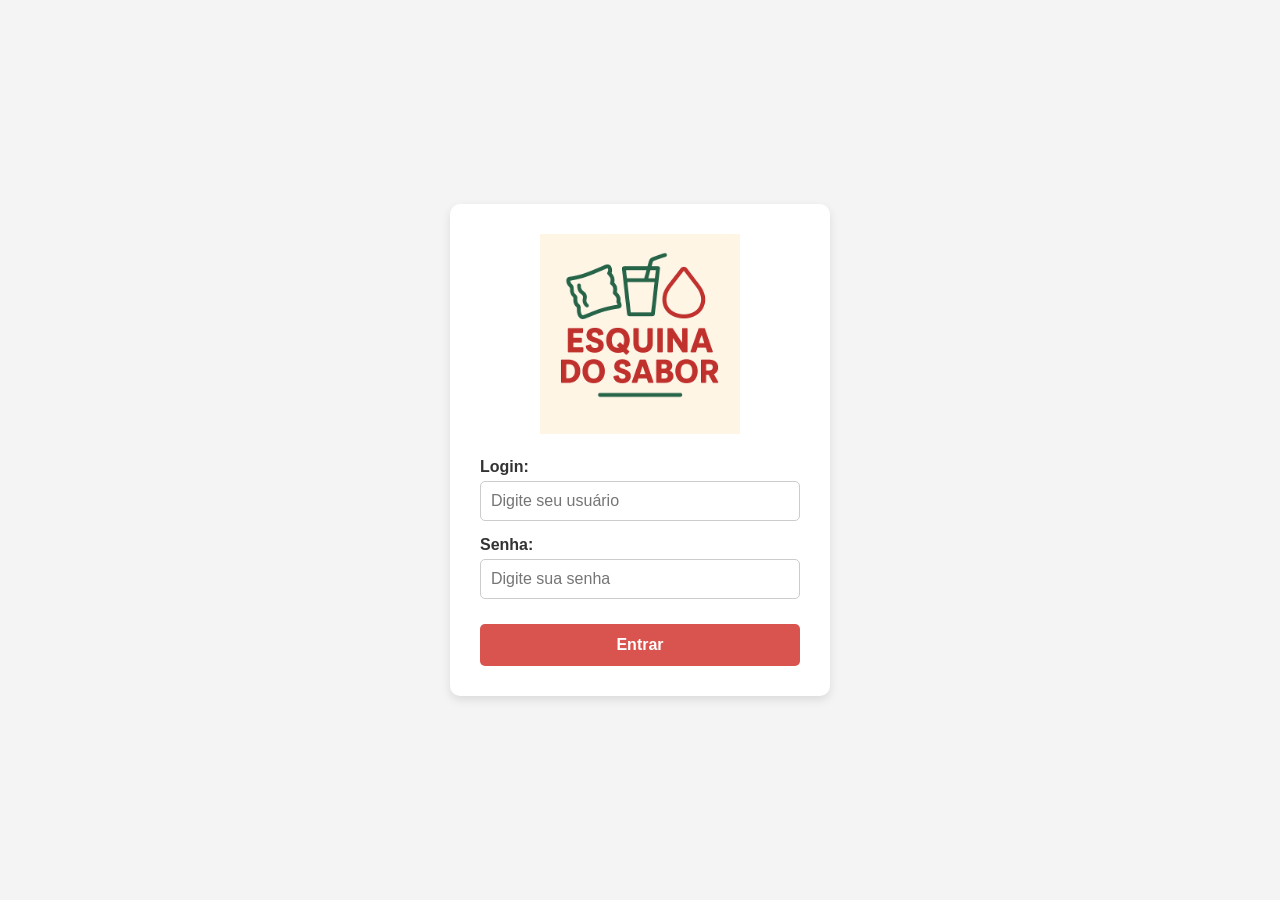
<file: projetofinal/frontend/index.html>
<!DOCTYPE html>
<html lang="pt-BR">
<head>
    <meta charset="UTF-8">
    <meta name="viewport" content="width=device-width, initial-scale=1.0">
    <title>Esquina do Sabor - Login</title>
    <link rel="stylesheet" href="css/styles.css">
</head>
<body>

    <main class="container-login">
        <div class="card-login">
            <!-- O "../" faz o navegador sair da pasta frontend para achar a pasta banco -->
            <img src="../banco/imagens/logo.png" alt="Logo Esquina do Sabor" class="logo">

            <form id="formLogin">
                <div class="campo-grupo">
                    <label for="login">Login:</label>
                    <input type="text" id="login" name="login" placeholder="Digite seu usuário" required>
                </div>

                <div class="campo-grupo">
                    <label for="senha">Senha:</label>
                    <input type="password" id="senha" name="senha" placeholder="Digite sua senha" required>
                </div>

                <button type="submit" class="btn-entrar">Entrar</button>
            </form>
        </div>
    </main>

    <!-- Aponta direto para o script.js que está na mesma pasta frontend -->
    <script src="script.js"></script>
</body>
</html>
</file>
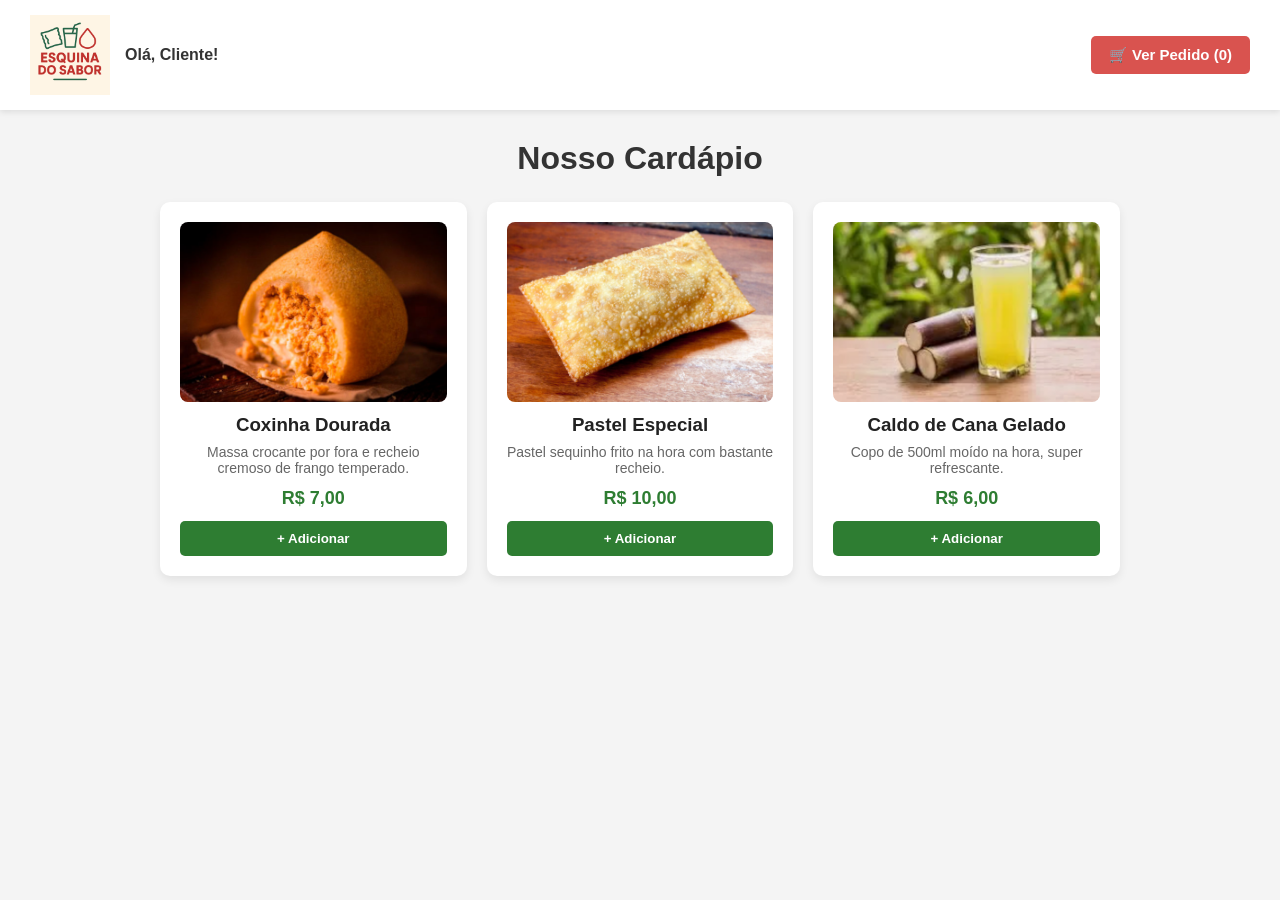
<file: projetofinal/frontend/pages/menu.html>
<!DOCTYPE html>
<html lang="pt-BR">
<head>
    <meta charset="UTF-8">
    <meta name="viewport" content="width=device-width, initial-scale=1.0">
    <title>Esquina do Sabor - Cardápio</title>
    <!-- Volta 1 pasta (../) para achar css/styles.css -->
    <link rel="stylesheet" href="../css/styles.css">
</head>
<body>

    <!-- Cabeçalho do restaurante -->
    <header class="topo">
        <div class="topo-marca">
            <!-- Volta 2 pastas (../../) para achar banco/imagens/ -->
            <img src="../../banco/imagens/logo.png" alt="Logo Esquina do Sabor" class="logo-topo">
            <span id="boasVindas">Olá, Cliente!</span>
        </div>

        <button id="btnIrPagamento" class="btn-carrinho">
            🛒 Ver Pedido (<span id="contadorCarrinho">0</span>)
        </button>
    </header>

    <!-- Área principal com os 3 itens do cardápio -->
    <main class="container-menu">
        <h1>Nosso Cardápio</h1>

        <section class="grade-produtos">
            <!-- Item 1: Coxinha -->
            <article class="card-produto">
                <img src="../../banco/imagens/coxinha.png" alt="Coxinha de Frango">
                <h3>Coxinha Dourada</h3>
                <p>Massa crocante por fora e recheio cremoso de frango temperado.</p>
                <span class="preco">R$ 7,00</span>
                <button class="btn-adicionar" onclick="adicionarAoCarrinho('Coxinha Dourada', 7.00)">
                    + Adicionar
                </button>
            </article>

            <!-- Item 2: Pastel -->
            <article class="card-produto">
                <img src="../../banco/imagens/pastel.png" alt="Pastel Frito">
                <h3>Pastel Especial</h3>
                <p>Pastel sequinho frito na hora com bastante recheio.</p>
                <span class="preco">R$ 10,00</span>
                <button class="btn-adicionar" onclick="adicionarAoCarrinho('Pastel Especial', 10.00)">
                    + Adicionar
                </button>
            </article>

            <!-- Item 3: Caldo de Cana -->
            <article class="card-produto">
                <img src="../../banco/imagens/caldo-de-cana.png" alt="Caldo de Cana">
                <h3>Caldo de Cana Gelado</h3>
                <p>Copo de 500ml moído na hora, super refrescante.</p>
                <span class="preco">R$ 6,00</span>
                <button class="btn-adicionar" onclick="adicionarAoCarrinho('Caldo de Cana Gelado', 6.00)">
                    + Adicionar
                </button>
            </article>
        </section>
    </main>

    <!-- Volta 1 pasta (../) para achar o script.js -->
    <script src="../script.js"></script>
</body>
</html>
</file>
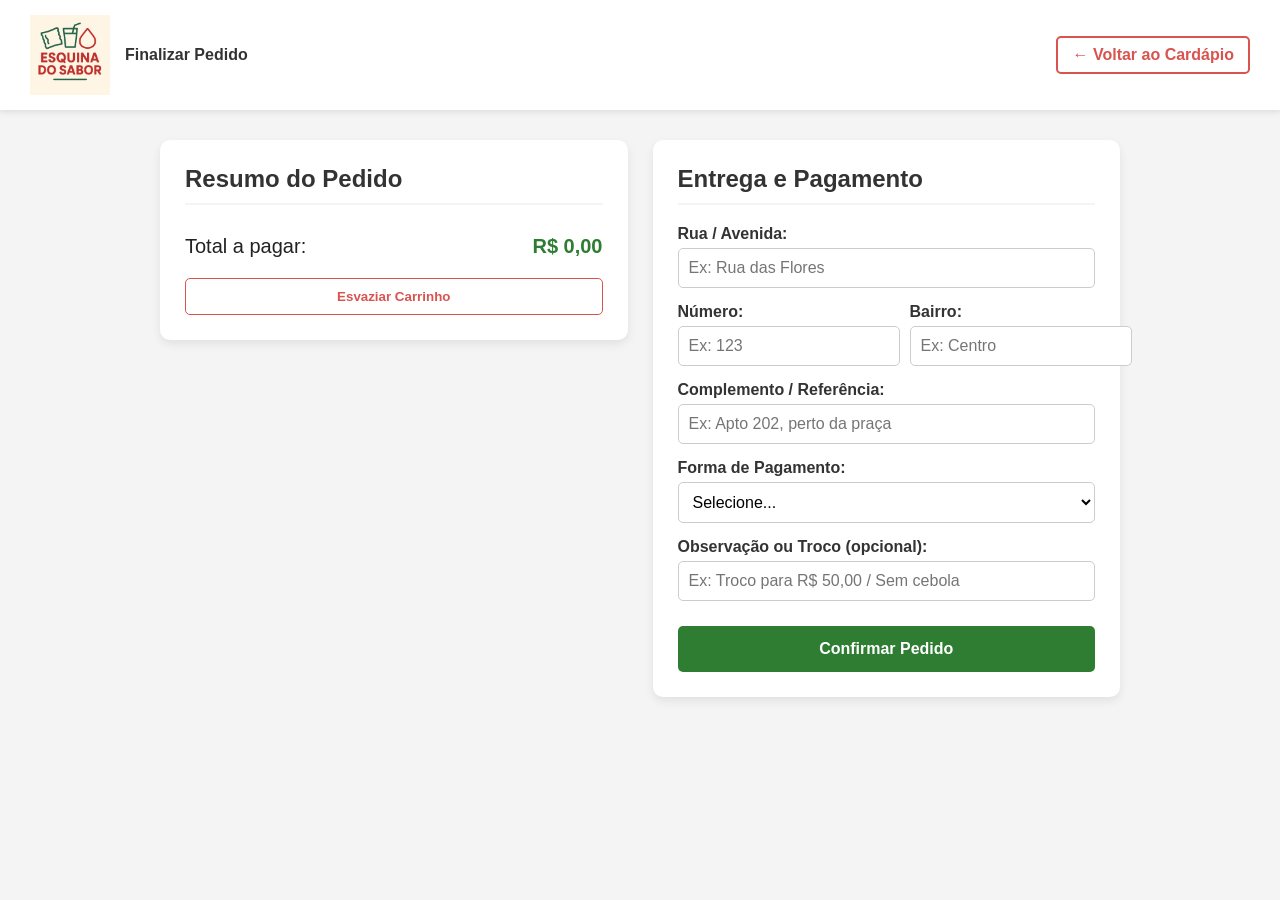
<file: projetofinal/frontend/pages/pagamento.html>
<!DOCTYPE html>
<html lang="pt-BR">
<head>
    <meta charset="UTF-8">
    <meta name="viewport" content="width=device-width, initial-scale=1.0">
    <title>Esquina do Sabor - Finalizar Pedido</title>
    <link rel="stylesheet" href="../css/styles.css">
</head>
<body>

    <!-- Reaproveitamos a mesma estrutura de cabeçalho do menu.html -->
    <header class="topo">
        <div class="topo-marca">
            <img src="../../banco/imagens/logo.png" alt="Logo Esquina do Sabor" class="logo-topo">
            <span>Finalizar Pedido</span>
        </div>

        <a href="menu.html" class="btn-voltar">← Voltar ao Cardápio</a>
    </header>

    <main class="container-pagamento">
        <!-- Coluna 1: Resumo dos itens escolhidos na Home -->
        <section class="box-pagamento">
            <h2>Resumo do Pedido</h2>
            
            <!-- O JavaScript vai preencher essa lista automaticamente -->
            <ul id="listaResumo" class="lista-resumo"></ul>

            <div class="total-pedido">
                <span>Total a pagar:</span>
                <strong id="valorTotal">R$ 0,00</strong>
            </div>

            <button type="button" id="btnLimparCarrinho" class="btn-limpar">
                Esvaziar Carrinho
            </button>
        </section>

        <!-- Coluna 2: Formulário de Endereço + Pagamento -->
        <section class="box-pagamento">
            <h2>Entrega e Pagamento</h2>

            <form id="formPagamento">
                <div class="campo-grupo">
                    <label for="rua">Rua / Avenida:</label>
                    <input type="text" id="rua" placeholder="Ex: Rua das Flores" required>
                </div>

                <div class="linha-dupla">
                    <div class="campo-grupo">
                        <label for="numero">Número:</label>
                        <input type="text" id="numero" placeholder="Ex: 123" required>
                    </div>

                    <div class="campo-grupo">
                        <label for="bairro">Bairro:</label>
                        <input type="text" id="bairro" placeholder="Ex: Centro" required>
                    </div>
                </div>

                <div class="campo-grupo">
                    <label for="complemento">Complemento / Referência:</label>
                    <input type="text" id="complemento" placeholder="Ex: Apto 202, perto da praça">
                </div>

                <div class="campo-grupo">
                    <label for="formaPagamento">Forma de Pagamento:</label>
                    <select id="formaPagamento" required>
                        <option value="">Selecione...</option>
                        <option value="Pix">Pix</option>
                        <option value="Cartão de Crédito">Cartão de Crédito (na entrega)</option>
                        <option value="Cartão de Débito">Cartão de Débito (na entrega)</option>
                        <option value="Dinheiro">Dinheiro</option>
                    </select>
                </div>

                <div class="campo-grupo">
                    <label for="observacao">Observação ou Troco (opcional):</label>
                    <input type="text" id="observacao" placeholder="Ex: Troco para R$ 50,00 / Sem cebola">
                </div>

                <button type="submit" class="btn-finalizar">Confirmar Pedido</button>
            </form>
        </section>
    </main>

    <script src="../script.js"></script>
</body>
</html>
</file>
<file: projetofinal/frontend/css/styles.css>
/* ================= RESET GERAL ================= */
* {
    margin: 0;
    padding: 0;
    box-sizing: border-box;
    font-family: Arial, sans-serif;
}

body {
    background-color: #f4f4f4;
}

/* ================= TELA 1: LOGIN ================= */
.container-login {
    display: flex;
    justify-content: center;
    align-items: center;
    min-height: 100vh;
}

.card-login {
    background-color: #ffffff;
    padding: 30px;
    border-radius: 10px;
    box-shadow: 0 4px 10px rgba(0, 0, 0, 0.1);
    width: 100%;
    max-width: 380px;
    text-align: center;
}

.logo {
    width: 200px;
    margin-bottom: 20px;
}

.campo-grupo {
    display: flex;
    flex-direction: column;
    text-align: left;
    margin-bottom: 15px;
}

.campo-grupo label {
    margin-bottom: 5px;
    font-weight: bold;
    color: #333;
}

.campo-grupo input {
    padding: 10px;
    border: 1px solid #ccc;
    border-radius: 5px;
    font-size: 16px;
}

.btn-entrar {
    width: 100%;
    padding: 12px;
    background-color: #d9534f;
    color: white;
    border: none;
    border-radius: 5px;
    font-size: 16px;
    font-weight: bold;
    cursor: pointer;
    margin-top: 10px;
}

.btn-entrar:hover {
    background-color: #c9302c;
}

/* ================= TELA 2: HOME / CARDÁPIO ================= */
.topo {
    background-color: #ffffff;
    padding: 15px 30px;
    display: flex;
    justify-content: space-between;
    align-items: center;
    box-shadow: 0 2px 6px rgba(0, 0, 0, 0.1);
}

.topo-marca {
    display: flex;
    align-items: center;
    gap: 15px;
    font-weight: bold;
    color: #333;
}

.logo-topo {
    width: 80px;
}

.btn-carrinho {
    background-color: #d9534f;
    color: white;
    border: none;
    padding: 10px 18px;
    border-radius: 5px;
    font-size: 15px;
    font-weight: bold;
    cursor: pointer;
}

.btn-carrinho:hover {
    background-color: #c9302c;
}

.container-menu {
    max-width: 1000px;
    margin: 30px auto;
    padding: 0 20px;
}

.container-menu h1 {
    text-align: center;
    margin-bottom: 25px;
    color: #333;
}

.grade-produtos {
    display: grid;
    grid-template-columns: repeat(auto-fit, minmax(260px, 1fr));
    gap: 20px;
}

.card-produto {
    background-color: #ffffff;
    border-radius: 10px;
    padding: 20px;
    box-shadow: 0 4px 10px rgba(0, 0, 0, 0.08);
    display: flex;
    flex-direction: column;
    justify-content: space-between;
    text-align: center;
}

.card-produto img {
    width: 100%;
    height: 180px;
    object-fit: cover;
    border-radius: 8px;
    margin-bottom: 12px;
}

.card-produto h3 {
    color: #222;
    margin-bottom: 8px;
}

.card-produto p {
    color: #666;
    font-size: 14px;
    margin-bottom: 12px;
}

.preco {
    font-size: 18px;
    font-weight: bold;
    color: #2e7d32;
    margin-bottom: 12px;
}

.btn-adicionar {
    background-color: #2e7d32;
    color: white;
    border: none;
    padding: 10px;
    border-radius: 5px;
    font-weight: bold;
    cursor: pointer;
}

.btn-adicionar:hover {
    background-color: #1b5e20;
}

/* ================= TELA 3: PAGAMENTO E ENDEREÇO ================= */
.btn-voltar {
    text-decoration: none;
    color: #d9534f;
    font-weight: bold;
    border: 2px solid #d9534f;
    padding: 8px 14px;
    border-radius: 5px;
}

.btn-voltar:hover {
    background-color: #d9534f;
    color: white;
}

.container-pagamento {
    max-width: 1000px;
    margin: 30px auto;
    padding: 0 20px;
    display: grid;
    grid-template-columns: repeat(auto-fit, minmax(320px, 1fr));
    gap: 25px;
    align-items: start;
}

.box-pagamento {
    background-color: #ffffff;
    padding: 25px;
    border-radius: 10px;
    box-shadow: 0 4px 10px rgba(0, 0, 0, 0.08);
}

.box-pagamento h2 {
    margin-bottom: 20px;
    color: #333;
    border-bottom: 2px solid #f4f4f4;
    padding-bottom: 10px;
}

.lista-resumo {
    list-style: none;
    margin-bottom: 20px;
}

.lista-resumo li {
    display: flex;
    justify-content: space-between;
    padding: 10px 0;
    border-bottom: 1px solid #eee;
    color: #444;
}

.total-pedido {
    display: flex;
    justify-content: space-between;
    font-size: 20px;
    color: #222;
    padding-top: 10px;
    margin-bottom: 20px;
}

.total-pedido strong {
    color: #2e7d32;
}

/* Deixa Número e Bairro lado a lado */
.linha-dupla {
    display: grid;
    grid-template-columns: 1fr 2fr;
    gap: 10px;
}

.campo-grupo select {
    padding: 10px;
    border: 1px solid #ccc;
    border-radius: 5px;
    font-size: 16px;
    background-color: white;
}

.btn-finalizar {
    width: 100%;
    padding: 14px;
    background-color: #2e7d32;
    color: white;
    border: none;
    border-radius: 5px;
    font-size: 16px;
    font-weight: bold;
    cursor: pointer;
    margin-top: 10px;
}

.btn-finalizar:hover {
    background-color: #1b5e20;
}

.btn-limpar {
    width: 100%;
    padding: 10px;
    background-color: transparent;
    color: #d9534f;
    border: 1px solid #d9534f;
    border-radius: 5px;
    font-weight: bold;
    cursor: pointer;
}

.btn-limpar:hover {
    background-color: #fbe9e7;
}
</file>
